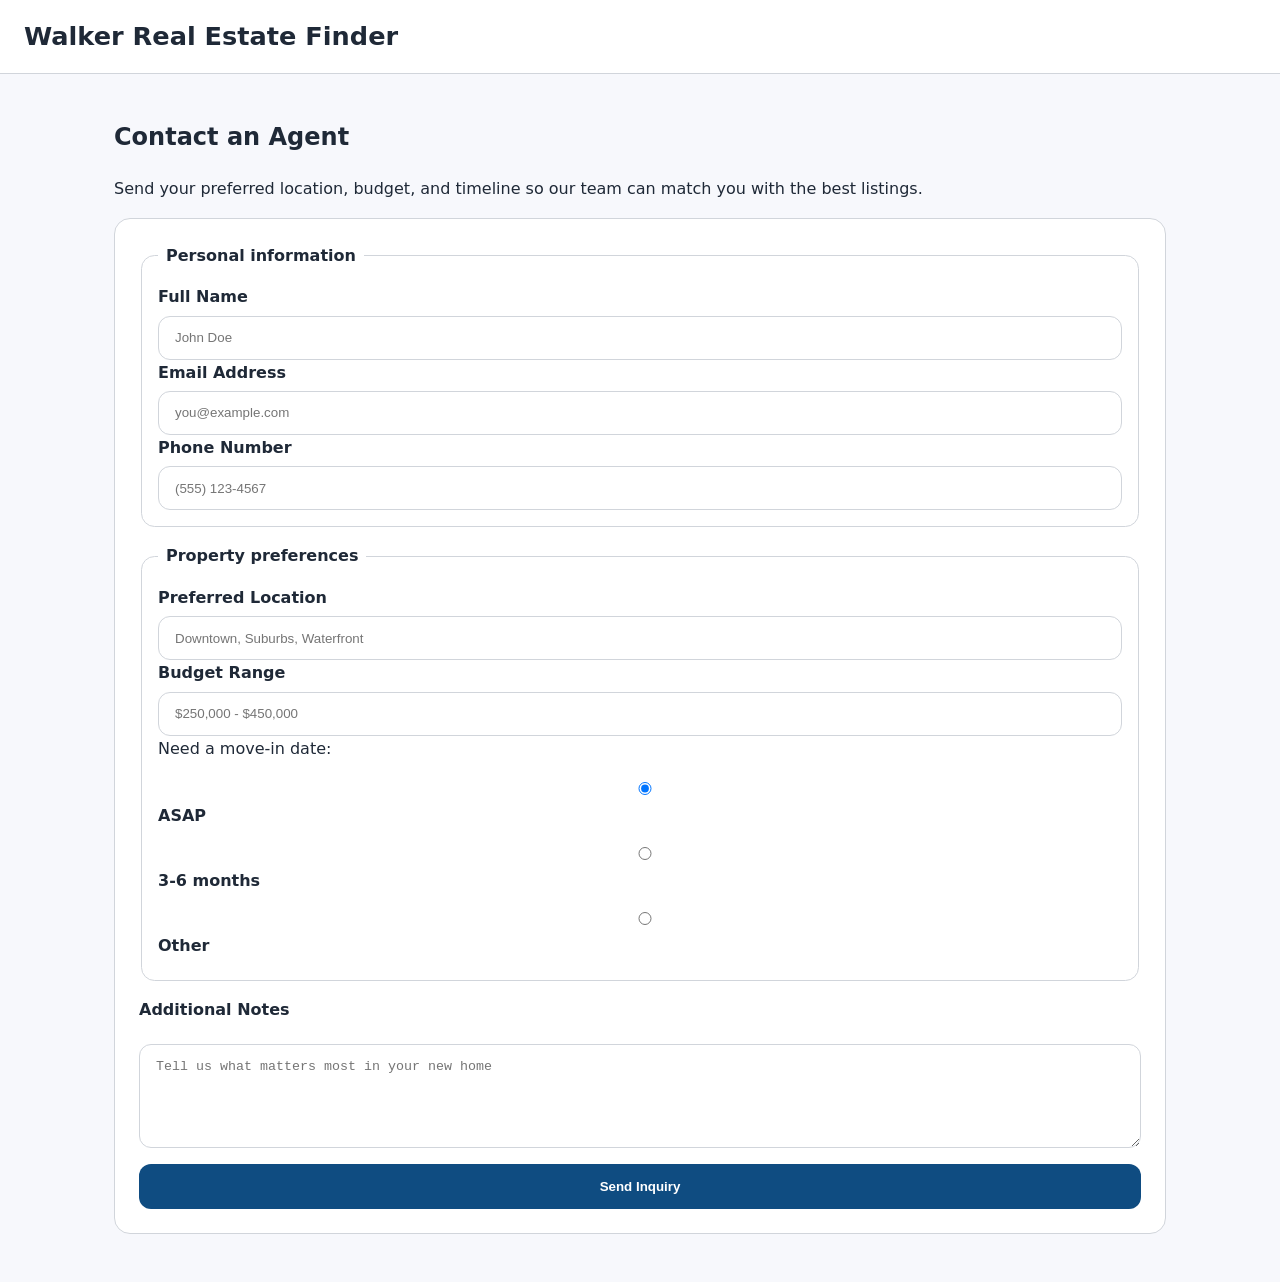
<file: contact.html>
<!DOCTYPE html>
<html lang="en">
<head>
  <meta charset="UTF-8">
  <meta name="viewport" content="width=device-width, initial-scale=1.0">
  <title>Contact Agent | Walker Real Estate Finder</title>
  <link rel="stylesheet" href="style.css">
</head>
<body>
  <header class="site-header">
    <div class="top-bar">
      <h1>Walker Real Estate Finder</h1>
      <details class="mobile-nav">
        <summary class="menu-toggle" aria-controls="primary-navigation">Menu <span aria-hidden="true">☰</span></summary>
        <nav id="primary-navigation" class="primary-nav" aria-label="Primary navigation">
          <ul class="site-nav">
            <li><a href="index.html">Home</a></li>
            <li><a href="browse.html">Browse Properties</a></li>
            <li><a href="liked.html">Liked Properties</a></li>
            <li><a href="contact.html">Contact Agent</a></li>
          </ul>
        </nav>
      </details>
    </div>
  </header>

  <main>
    <section>
      <h2>Contact an Agent</h2>
      <p>Send your preferred location, budget, and timeline so our team can match you with the best listings.</p>
    </section>

    <section class="contact-section">
      <form action="#" method="post">
        <fieldset>
          <legend>Personal information</legend>

          <label for="full-name">Full Name</label>
          <input id="full-name" name="full-name" type="text" placeholder="John Doe" required>

          <label for="email">Email Address</label>
          <input id="email" name="email" type="email" placeholder="you@example.com" required>

          <label for="phone">Phone Number</label>
          <input id="phone" name="phone" type="tel" placeholder="(555) 123-4567">
        </fieldset>

        <fieldset>
          <legend>Property preferences</legend>

          <label for="location">Preferred Location</label>
          <input id="location" name="location" type="text" placeholder="Downtown, Suburbs, Waterfront">

          <label for="budget">Budget Range</label>
          <input id="budget" name="budget" type="text" placeholder="$250,000 - $450,000">

          <div class="radio-group">
            <p>Need a move-in date:</p>
            <label><input type="radio" name="move-in" value="asap" checked> ASAP</label>
            <label><input type="radio" name="move-in" value="3-6 months"> 3-6 months</label>
            <label><input type="radio" name="move-in" value="other"> Other</label>

            <div class="move-in-date-container">
              <label for="move-in-date">Preferred move-in date</label>
              <textarea id="move-in-date" name="move-in-date" rows="3" placeholder="Enter your preferred move-in date"></textarea>
            </div>
          </div>
        </fieldset>

        <label for="message">Additional Notes</label>
        <textarea id="message" name="message" rows="5" placeholder="Tell us what matters most in your new home"></textarea>

        <button class="submit-button" type="submit">Send Inquiry</button>
      </form>
    </section>
  </main>

</body>
</html>
</file>
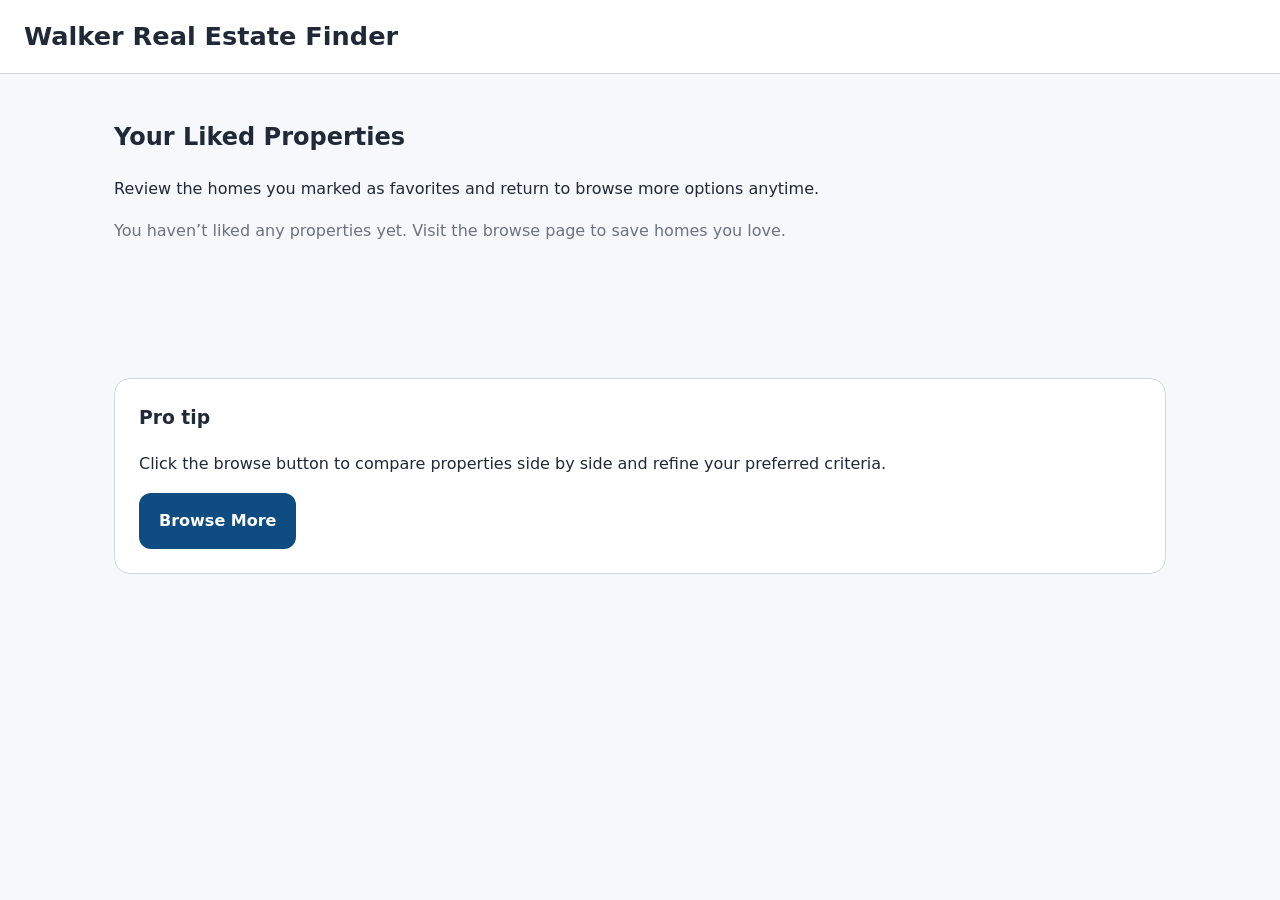
<file: liked.html>
<!DOCTYPE html>
<html lang="en">
<head>
  <meta charset="UTF-8">
  <meta name="viewport" content="width=device-width, initial-scale=1.0">
  <title>Liked Properties | Walker Real Estate Finder</title>
  <link rel="stylesheet" href="style.css">
</head>
<body>
  <header class="site-header">
    <div class="top-bar">
      <h1>Walker Real Estate Finder</h1>
      <details class="mobile-nav">
        <summary class="menu-toggle" aria-controls="primary-navigation">Menu <span aria-hidden="true">☰</span></summary>
        <nav id="primary-navigation" class="primary-nav" aria-label="Primary navigation">
          <ul class="site-nav">
            <li><a href="index.html">Home</a></li>
            <li><a href="browse.html">Browse Properties</a></li>
            <li><a href="liked.html">Liked Properties</a></li>
            <li><a href="contact.html">Contact Agent</a></li>
          </ul>
        </nav>
      </details>
    </div>
  </header>

  <main>
    <section>
      <h2>Your Liked Properties</h2>
      <p>Review the homes you marked as favorites and return to browse more options anytime.</p>
    </section>

    <section id="liked-properties" class="liked-list" aria-live="polite">
      <p class="empty-message">You haven’t liked any properties yet. Visit the browse page to save homes you love.</p>
    </section>

    <section class="favorite-tip">
      <h3>Pro tip</h3>
      <p>Click the browse button to compare properties side by side and refine your preferred criteria.</p>
      <a class="button" href="browse.html">Browse More</a>
    </section>
  </main>

</body>
</html>
</file>
<file: style.css>
:root {
  --bg: #f7f8fc;
  --surface: #ffffff;
  --main: #0f4c81;
  --accent: #ff6f61;
  --text: #1f2937;
  --muted: #6b7280;
  --border: #d1d5db;
}

* {
  box-sizing: border-box;
}

body {
  margin: 0;
  font-family: Inter, system-ui, -apple-system, BlinkMacSystemFont, "Segoe UI", sans-serif;
  background: var(--bg);
  color: var(--text);
  line-height: 1.6;
}

img {
  max-width: 100%;
  display: block;
}

a {
  color: var(--main);
  text-decoration: none;
}

a:hover,
a:focus {
  text-decoration: underline;
}

.site-header {
  background: var(--surface);
  border-bottom: 1px solid var(--border);
  padding: 1rem 1.5rem;
  position: sticky;
  top: 0;
  z-index: 10;
}

.top-bar {
  display: flex;
  flex-wrap: wrap;
  align-items: center;
  justify-content: space-between;
  gap: 1rem;
}

.site-header h1 {
  font-size: clamp(1.6rem, 2vw, 2rem);
  margin: 0;
}

.site-nav {
  list-style: none;
  display: flex;
  flex-wrap: wrap;
  gap: 0.75rem;
  padding: 0;
  margin: 0;
}

.site-nav li {
  margin: 0;
}

.site-nav a {
  padding: 0.5rem 0.75rem;
  border-radius: 0.5rem;
  background: rgba(15, 76, 129, 0.08);
}

.menu-toggle {
  display: none;
  padding: 0.75rem 1rem;
  border: 1px solid var(--border);
  border-radius: 0.75rem;
  background: #fff;
  color: var(--text);
  font-weight: 700;
  cursor: pointer;
  list-style: none;
}

.menu-toggle::-webkit-details-marker {
  display: none;
}

.mobile-nav {
  display: contents;
}

.mobile-nav > .primary-nav {
  display: block;
}

.primary-nav {
  display: block;
}

.site-nav.open {
  display: flex;
}

main {
  padding: 1.5rem;
  max-width: 1100px;
  margin: 0 auto;
}

.hero,
.featured-property,
.quick-links,
.table-section,
.contact-section,
.favorite-tip,
.resource-card {
  background: var(--surface);
  border: 1px solid var(--border);
  border-radius: 1rem;
  padding: 1.5rem;
  margin-bottom: 1.5rem;
}

.hero h2,
.featured-property h2,
.resource-card h3,
.favorite-tip h3,
.contact-section h2 {
  margin-top: 0;
}

.hero-actions {
  display: flex;
  flex-wrap: wrap;
  gap: 1rem;
  margin-top: 1rem;
}

.button,
.submit-button {
  display: inline-flex;
  align-items: center;
  justify-content: center;
  padding: 0.95rem 1.25rem;
  border-radius: 0.75rem;
  border: none;
  background: var(--main);
  color: #fff;
  font-weight: 600;
  cursor: pointer;
}

.button:hover,
.submit-button:hover,
.button:focus,
.submit-button:focus {
  background: #0b3a64;
}

.image-caption {
  margin-top: 0.75rem;
  color: var(--muted);
  font-size: 0.95rem;
}

.quick-links {
  display: grid;
  gap: 1rem;
}

.quick-links article {
  padding: 1rem;
  border-radius: 0.85rem;
  background: #f8fafc;
}

.table-wrapper {
  overflow-x: auto;
  -webkit-overflow-scrolling: touch;
}

table {
  width: 100%;
  border-collapse: collapse;
}

caption {
  display: block;
  margin-bottom: 0.75rem;
  color: var(--muted);
  text-align: left;
  font-size: 1rem;
  line-height: 1.6;
}

thead {
  background: #eef2ff;
}

th,
td {
  padding: 0.9rem 0.75rem;
  border: 1px solid var(--border);
  text-align: left;
  vertical-align: middle;
}

th {
  font-weight: 700;
}

td img {
  border-radius: 0.75rem;
  width: 100%;
  max-width: 120px;
  height: auto;
  object-fit: cover;
}

.like-button,
.remove-button {
  display: inline-flex;
  align-items: center;
  justify-content: center;
  margin: 0.15rem 0.12rem;
  padding: 0.5rem 0.8rem;
  border: 1px solid var(--border);
  border-radius: 0.75rem;
  background: #fff;
  cursor: pointer;
}

.like-button {
  color: #0f4c81;
}

.remove-button {
  color: #ef4444;
}

.contact-section form {
  display: grid;
  gap: 1rem;
}

label {
  display: block;
  margin-bottom: 0.35rem;
  font-weight: 600;
}

input,
textarea {
  width: 100%;
  padding: 0.85rem 1rem;
  border: 1px solid var(--border);
  border-radius: 0.75rem;
  background: #fff;
}

fieldset {
  border: 1px solid var(--border);
  border-radius: 0.85rem;
  padding: 1rem;
}

legend {
  padding: 0 0.5rem;
  font-weight: 700;
}

.radio-group {
  display: grid;
  gap: 0.5rem;
}

.radio-group p {
  margin: 0 0 0.5rem;
}

.move-in-date-container {
  display: none;
  margin-top: 0.75rem;
}

.radio-group:has(input[value="other"]:checked) .move-in-date-container {
  display: block;
}

.liked-list {
  min-height: 160px;
}

.liked-property {
  border: 1px solid var(--border);
  border-radius: 1rem;
  padding: 1rem;
  background: #fbfbff;
  margin-bottom: 1rem;
}

.liked-property h3 {
  margin-top: 0;
}

.empty-message {
  margin: 0;
  color: var(--muted);
}

.site-footer {
  padding: 1rem 1.5rem;
  text-align: center;
  color: var(--muted);
  background: #fff;
  border-top: 1px solid var(--border);
}

@media (min-width: 768px) {
  .hero-actions {
    justify-content: flex-start;
  }

  .quick-links {
    grid-template-columns: repeat(3, minmax(0, 1fr));
  }

  .top-bar {
    align-items: center;
  }
}

@media (max-width: 767px) {
  .menu-toggle {
    display: inline-flex;
  }

  .mobile-nav {
    display: block;
    width: 100%;
  }

  .mobile-nav > .primary-nav {
    display: none;
    width: 100%;
  }

  .mobile-nav[open] > .primary-nav {
    display: block;
  }

  .site-nav {
    flex-direction: column;
    gap: 0.5rem;
    align-items: stretch;
    width: 100%;
    margin: 0;
  }

  .site-nav a {
    display: block;
    width: 100%;
  }

  .top-bar {
    flex-wrap: wrap;
  }

  .table-wrapper {
    overflow-x: visible;
  }

  table {
    display: block;
    width: 100%;
    min-width: 0;
    border-collapse: separate;
    border-spacing: 0 0.75rem;
  }

  thead {
    display: none;
  }

  tbody,
  tr,
  th,
  td {
    display: block;
  }

  tr {
    margin-bottom: 0.75rem;
    border: 1px solid var(--border);
    border-radius: 1rem;
    background: #fff;
    overflow: hidden;
  }

  td {
    display: flex;
    align-items: center;
    gap: 0.75rem;
    padding: 0.75rem 1rem;
    border: 0;
    border-bottom: 1px solid var(--border);
    text-align: left;
  }

  td:last-child {
    border-bottom: 0;
  }

  td::before {
    content: attr(data-label);
    flex: 0 0 6rem;
    font-weight: 700;
    color: var(--muted);
  }

  td img {
    max-width: 100px;
  }

  .hero,
  .featured-property,
  .quick-links,
  .table-section,
  .contact-section,
  .favorite-tip,
  .resource-card {
    padding: 1rem;
  }
}
</file>
